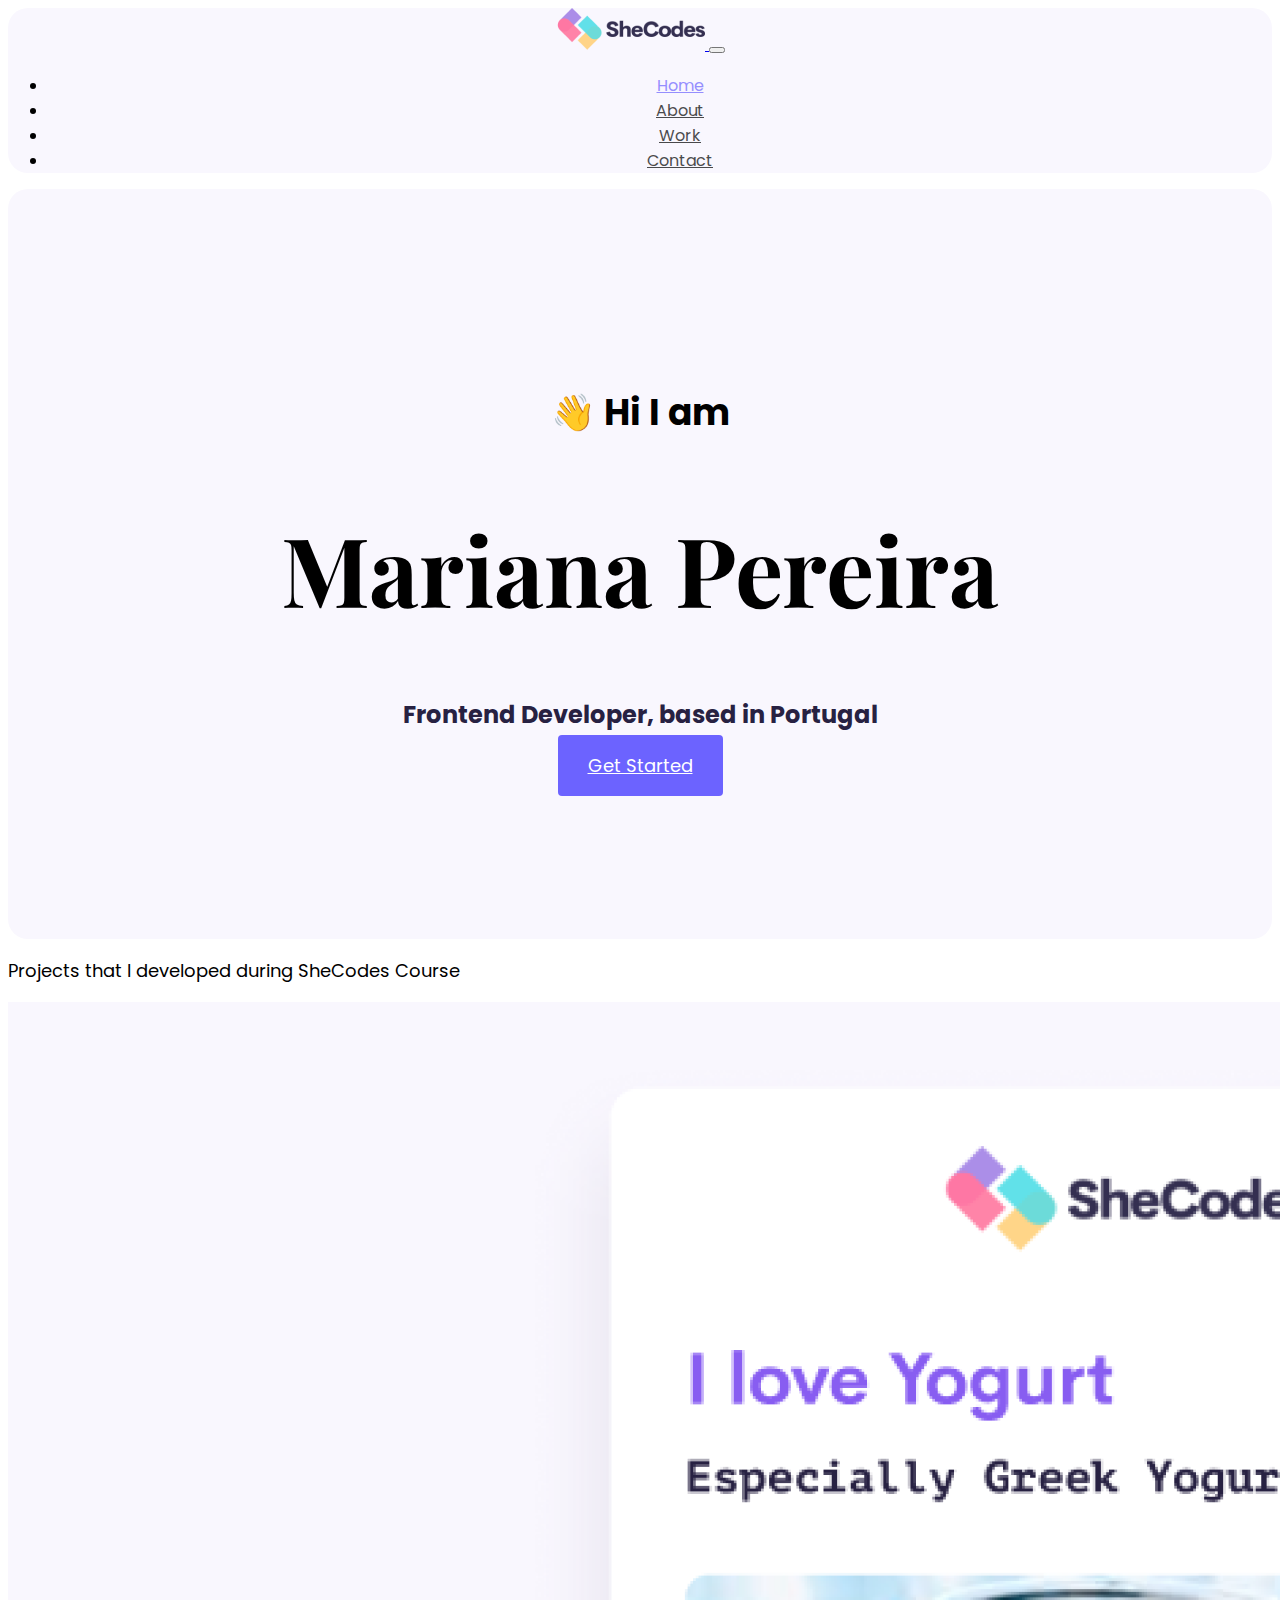
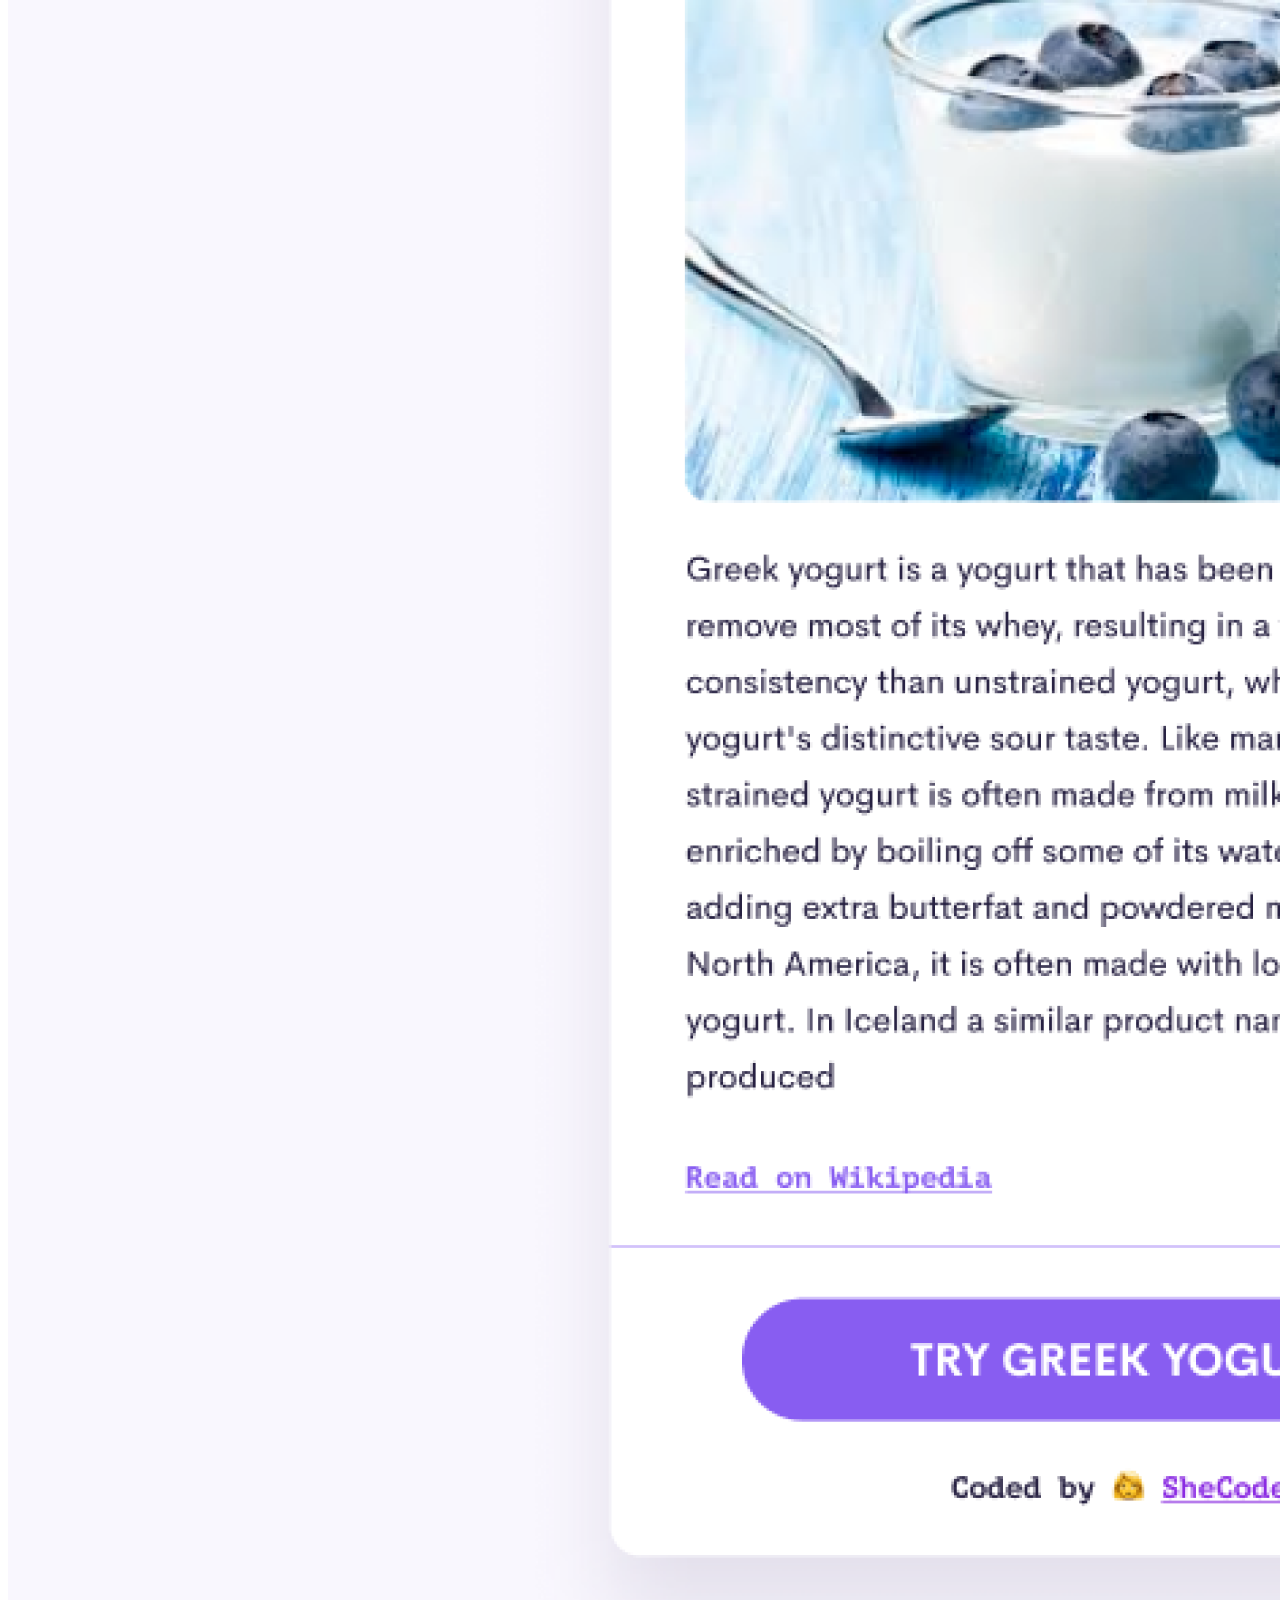
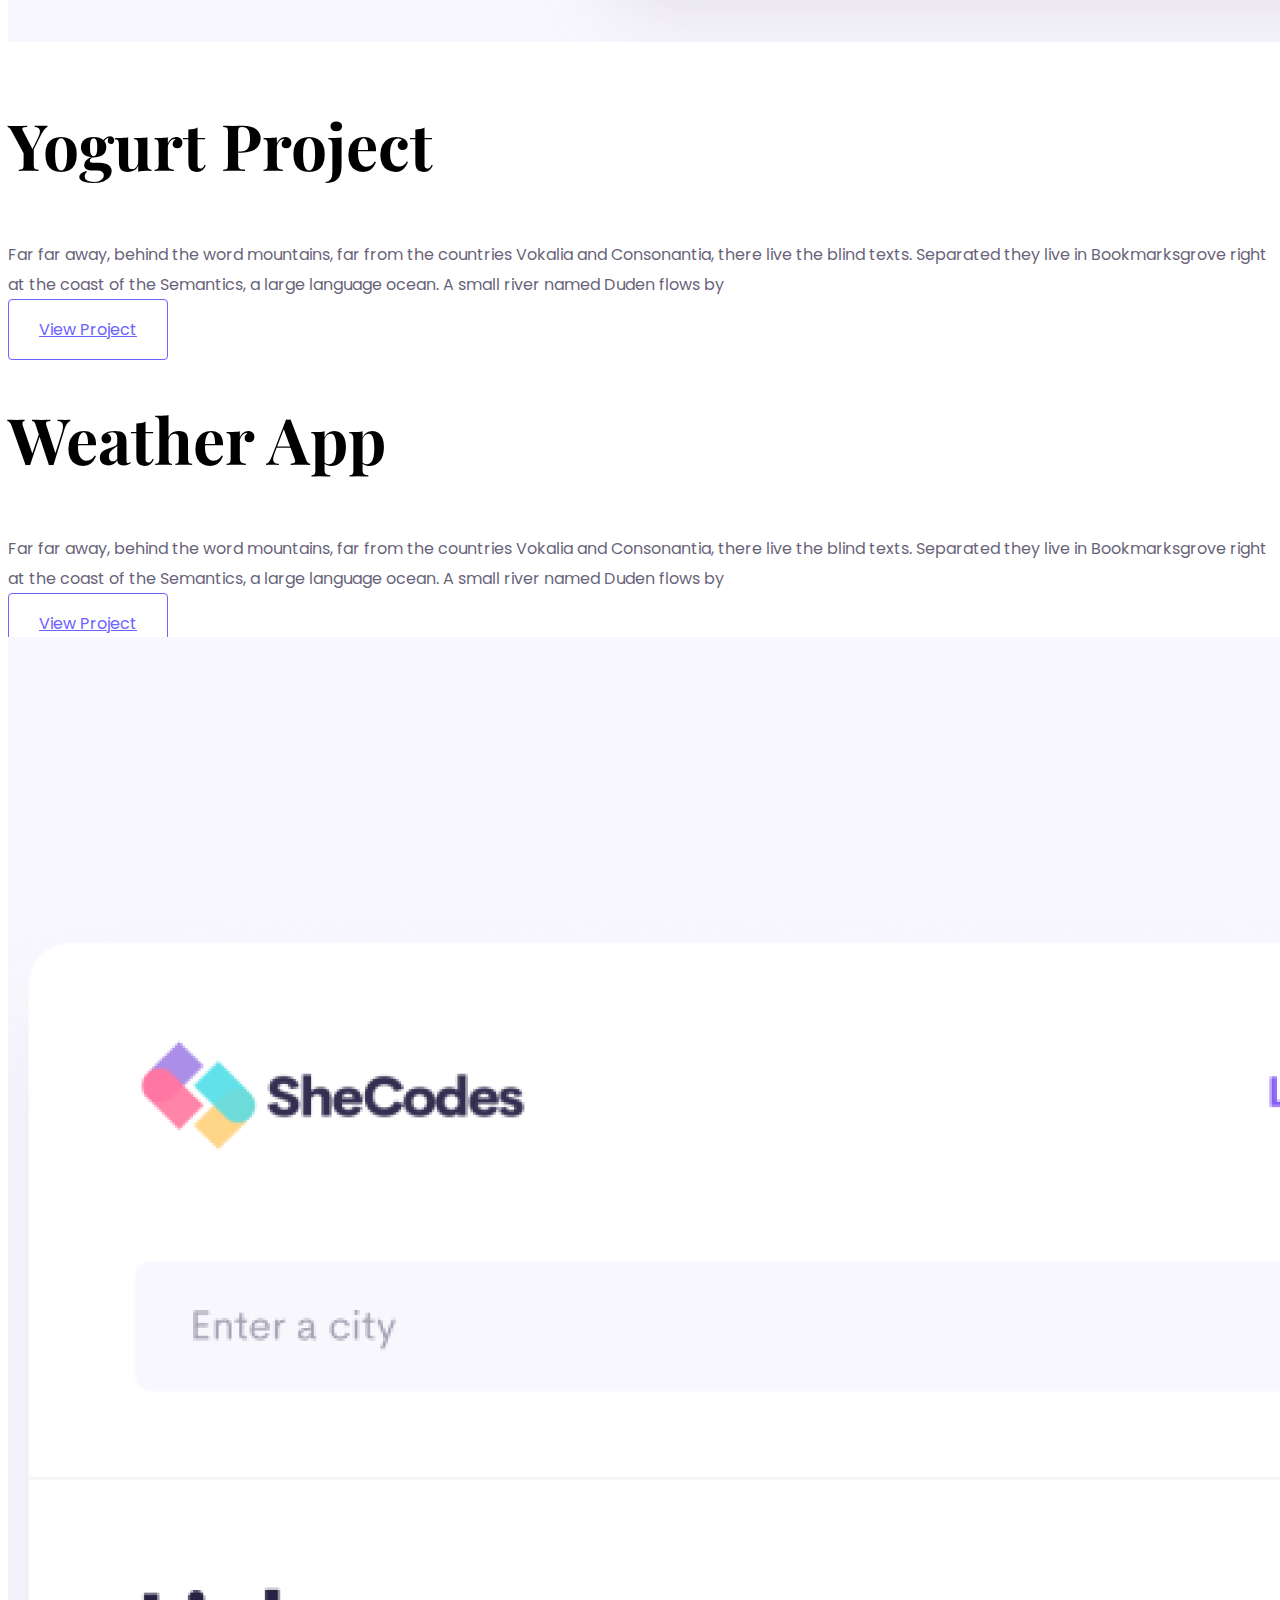
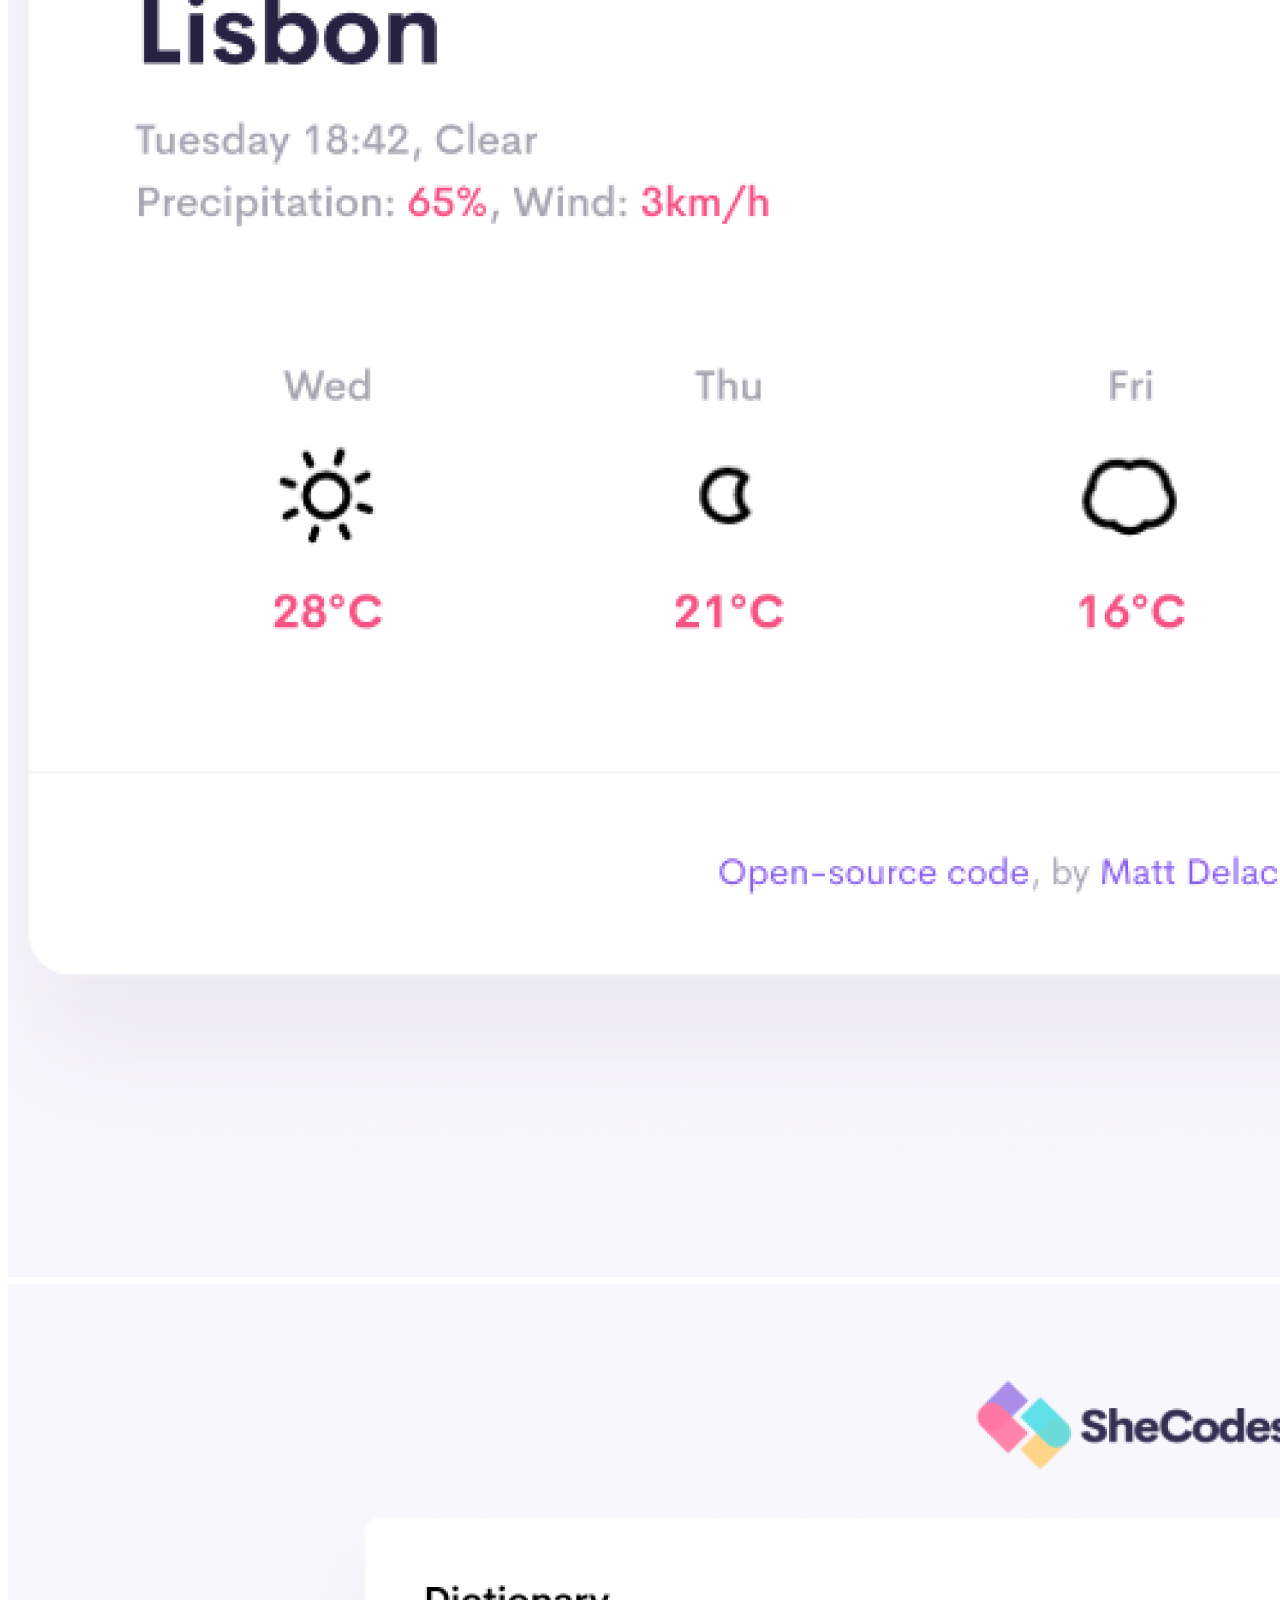
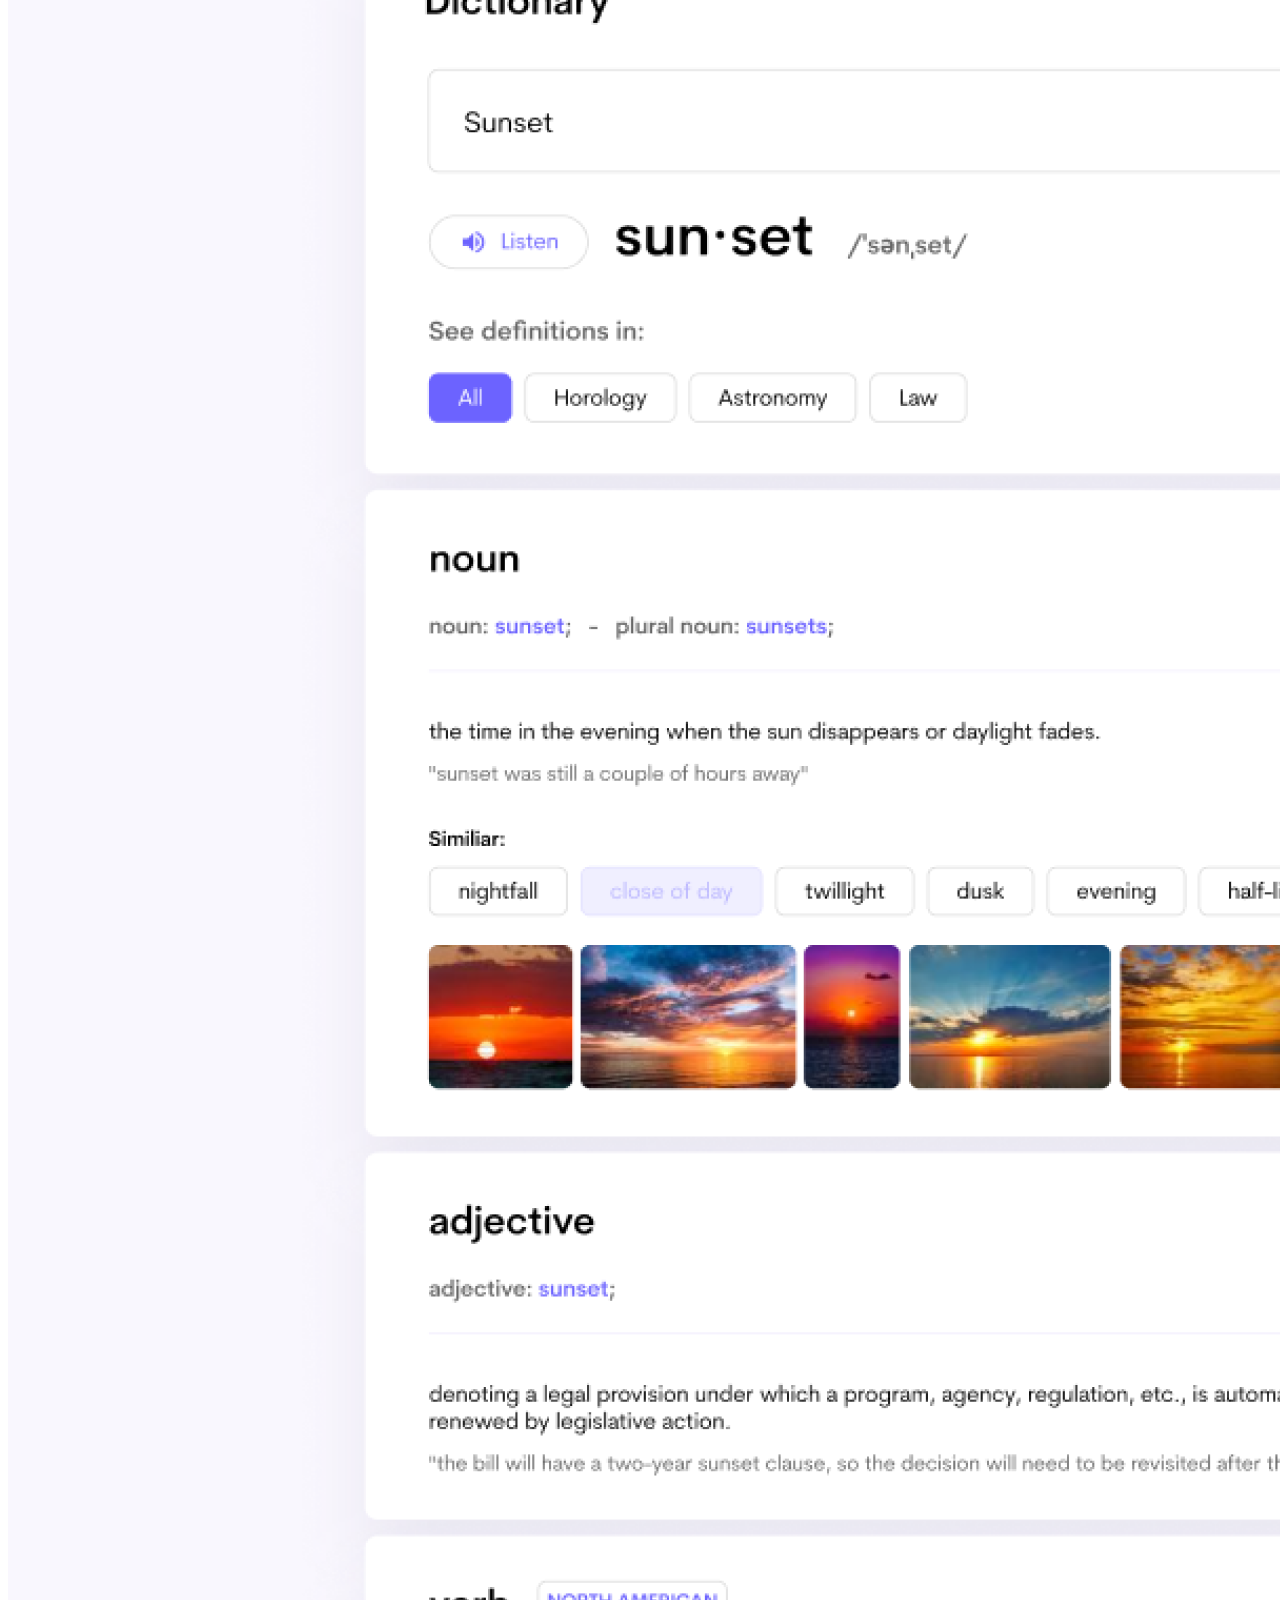
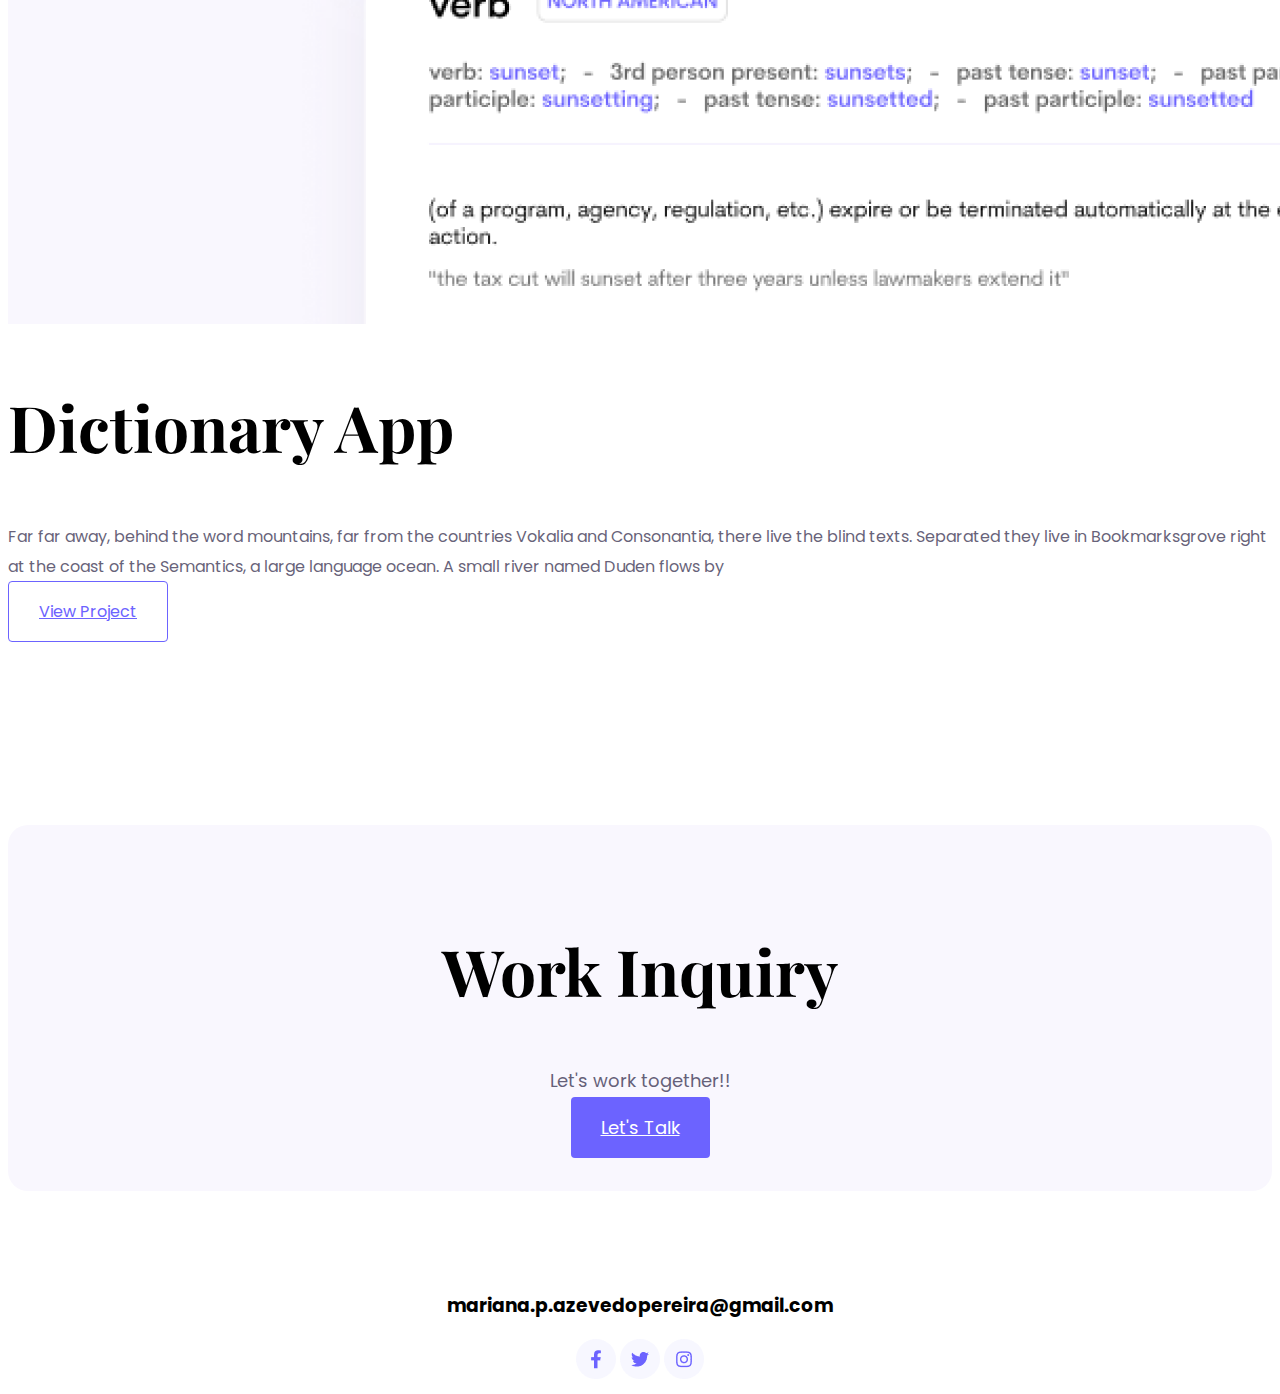
<file: index.html>
<!DOCTYPE html>
<html lang="en">
<head>
    <meta charset="UTF-8">
    <meta name="viewport" content="width=device-width, initial-scale=1.0">
    <meta name="description" content="Wannabe Frontend Developer, based in Lisbon, Portugal, giving my first steps in the area.">
    <link href="https://cdn.jsdelivr.net/npm/bootstrap@5.3.0/dist/css/bootstrap.min.css" rel="stylesheet" integrity="sha384-9ndCyUaIbzAi2FUVXJi0CjmCapSmO7SnpJef0486qhLnuZ2cdeRhO02iuK6FUUVM" crossorigin="anonymous">
    <link rel="stylesheet" href="/style.css">
    <link rel="preconnect" href="https://fonts.googleapis.com">
    <link rel="preconnect" href="https://fonts.gstatic.com" crossorigin>
    <link href="https://fonts.googleapis.com/css2?family=Playfair+Display:wght@700&family=Poppins:wght@500;700&family=Roboto:ital,wght@1,900&display=swap" rel="stylesheet">
    <link rel="preconnect" href="https://fonts.googleapis.com">
    <link rel="preconnect" href="https://fonts.gstatic.com" crossorigin>
    <link href="https://fonts.googleapis.com/css2?family=Playfair+Display:wght@700&family=Poppins:wght@500;700&family=Roboto:ital,wght@1,900&display=swap" rel="stylesheet">
    <script src="https://cdn.jsdelivr.net/npm/bootstrap@5.3.0/dist/js/bootstrap.bundle.min.js" integrity="sha384-geWF76RCwLtnZ8qwWowPQNguL3RmwHVBC9FhGdlKrxdiJJigb/j/68SIy3Te4Bkz" crossorigin="anonymous"></script>
    <title>Mariana Pereira | Portfolio</title>
</head>
<body>
    <nav class="hero-background navbar navbar-expand-lg fixed-top">
        <div class="container">
            <a class="navbar-brand" href="#">
                <img src="/images/logo.png" alt="SheCodes">
            </a>
            <button class="navbar-toggler" type="button" data-bs-toggle="collapse" data-bs-target="#navbarNav" aria-controls="navbarNav" aria-expanded="false" aria-label="Toggle navigation">
                <span class="navbar-toggler-icon"></span>
            </button>
            <div class="collapse navbar-collapse" id="navbarNav">
                <ul class="nav justify-content-end" style="width: 100%;">
                    <li class="nav-item">
                        <a class="nav-link active" aria-current="page" href="#">Home</a>
                    </li>
                    <li class="nav-item">
                        <a class="nav-link" aria-current="page" href="#">About</a>
                    </li>
                    <li class="nav-item">
                        <a class="nav-link" aria-current="page" href="#">Work</a>
                    </li>
                    <li class="nav-item">
                        <a class="nav-link" aria-current="page" href="#">Contact</a>
                    </li>
                </ul>
            </div>
        </div>
    </nav>
    <div class="hero hero-background">
        <p class="text-center">👋 Hi I am</p>
        <h1 class="text-center">Mariana Pereira</h1>
        <h2 class="text-center">Frontend Developer, based in Portugal</h2>
        <div class="mt-5">
            <a href="#" class="btn btn-branding contact-link">Get Started</a>
        </div>
    </div>
    <p class="text-center m-5">Projects that I developed during SheCodes Course</p>
    <div class="container mt-5">
        <div class="row">
            <div class="col d-none d-lg-block">
                <img src="/images/yogurt.png" class="img-fluid rounded" alt="yoga position"/>
            </div>
            <div class="col">
                <div class="projects">
                    <h2 class="mt-5 mb-5 app-title">Yogurt Project</h2>
                    <p class="project-description">
                        Far far away, behind the word mountains, far from the countries Vokalia and Consonantia, there live the blind texts. Separated they live in Bookmarksgrove right at the coast of the Semantics, a large language ocean. A small river named Duden flows by
                    </p>
                    <div class="mt-5">
                        <a href="#" class="btn btn-branding-outline" title="Yogurt Project Website">View Project</a>
                    </div>
                </div>
            </div>
        </div>  
        <div class="row mt-5">
            <div class="col">
                <div class="projects">
                    <h2 class="mt-5 mb-5 app-title">Weather App</h2>
                    <p class="project-description">
                        Far far away, behind the word mountains, far from the countries Vokalia and Consonantia, there live the blind texts. Separated they live in Bookmarksgrove right at the coast of the Semantics, a large language ocean. A small river named Duden flows by
                    </p>
                    <div class="mt-5">
                        <a href="#" class="btn btn-branding-outline" title="Weather App Website">View Project</a>
                    </div>
                </div>
            </div>
            <div class="col d-none d-lg-block">
                <img src="/images/weather.png" class="img-fluid rounded" alt="weather app"/>
            </div>
        </div>
        <div class="row mt-5 mb-5">
            <div class="col d-none d-lg-block">
                <img src="/images/dictionary.png" class="img-fluid rounded" alt="yogurt"/>
            </div>
            <div class="col">
                <div class="projects">
                    <h2 class="mt-5 mb-5 app-title">Dictionary App</h2>
                    <p class="project-description">
                        Far far away, behind the word mountains, far from the countries Vokalia and Consonantia, there live the blind texts. Separated they live in Bookmarksgrove right at the coast of the Semantics, a large language ocean. A small river named Duden flows by
                    </p>
                    <div class="mt-5">
                        <a href="#" class="btn btn-branding-outline" title="Yogurt App Website">View Project</a>
                    </div>
                </div>
            </div>
        </div>
        <div class="row hero-background work-inquiry">
            <div class="footer col d-lg-block">
                <h2 class="mb-3 work">Work Inquiry</h2>
                <p class="work-together">Let's work together!!</p>
            </div>
            <div class="col mt-4 d-lg-block">
                <a href="#" class="btn btn-branding-footer contact-link">Let's Talk</a>
            </div>
        </div>
        <div class="socials col mb-5">
            <h3 class="email mb-5">
                mariana.p.azevedopereira@gmail.com
            </h3>
            <a href="#" class="social-media-links facebook">
                <img src="/images/facebook.png" alt="facebook" class="m-3">
            </a>
            <a href="#" class="social-media-links twitter">
                <img src="/images/twitter.png" alt="twitter" class="m-3">
            </a>
            <a href="#" class="social-media-links instagram">
                <img src="/images/instagram.png" alt="instagram" class="m-3">
            </a>
        </div>
    </div>
</body>
</html>
</file>
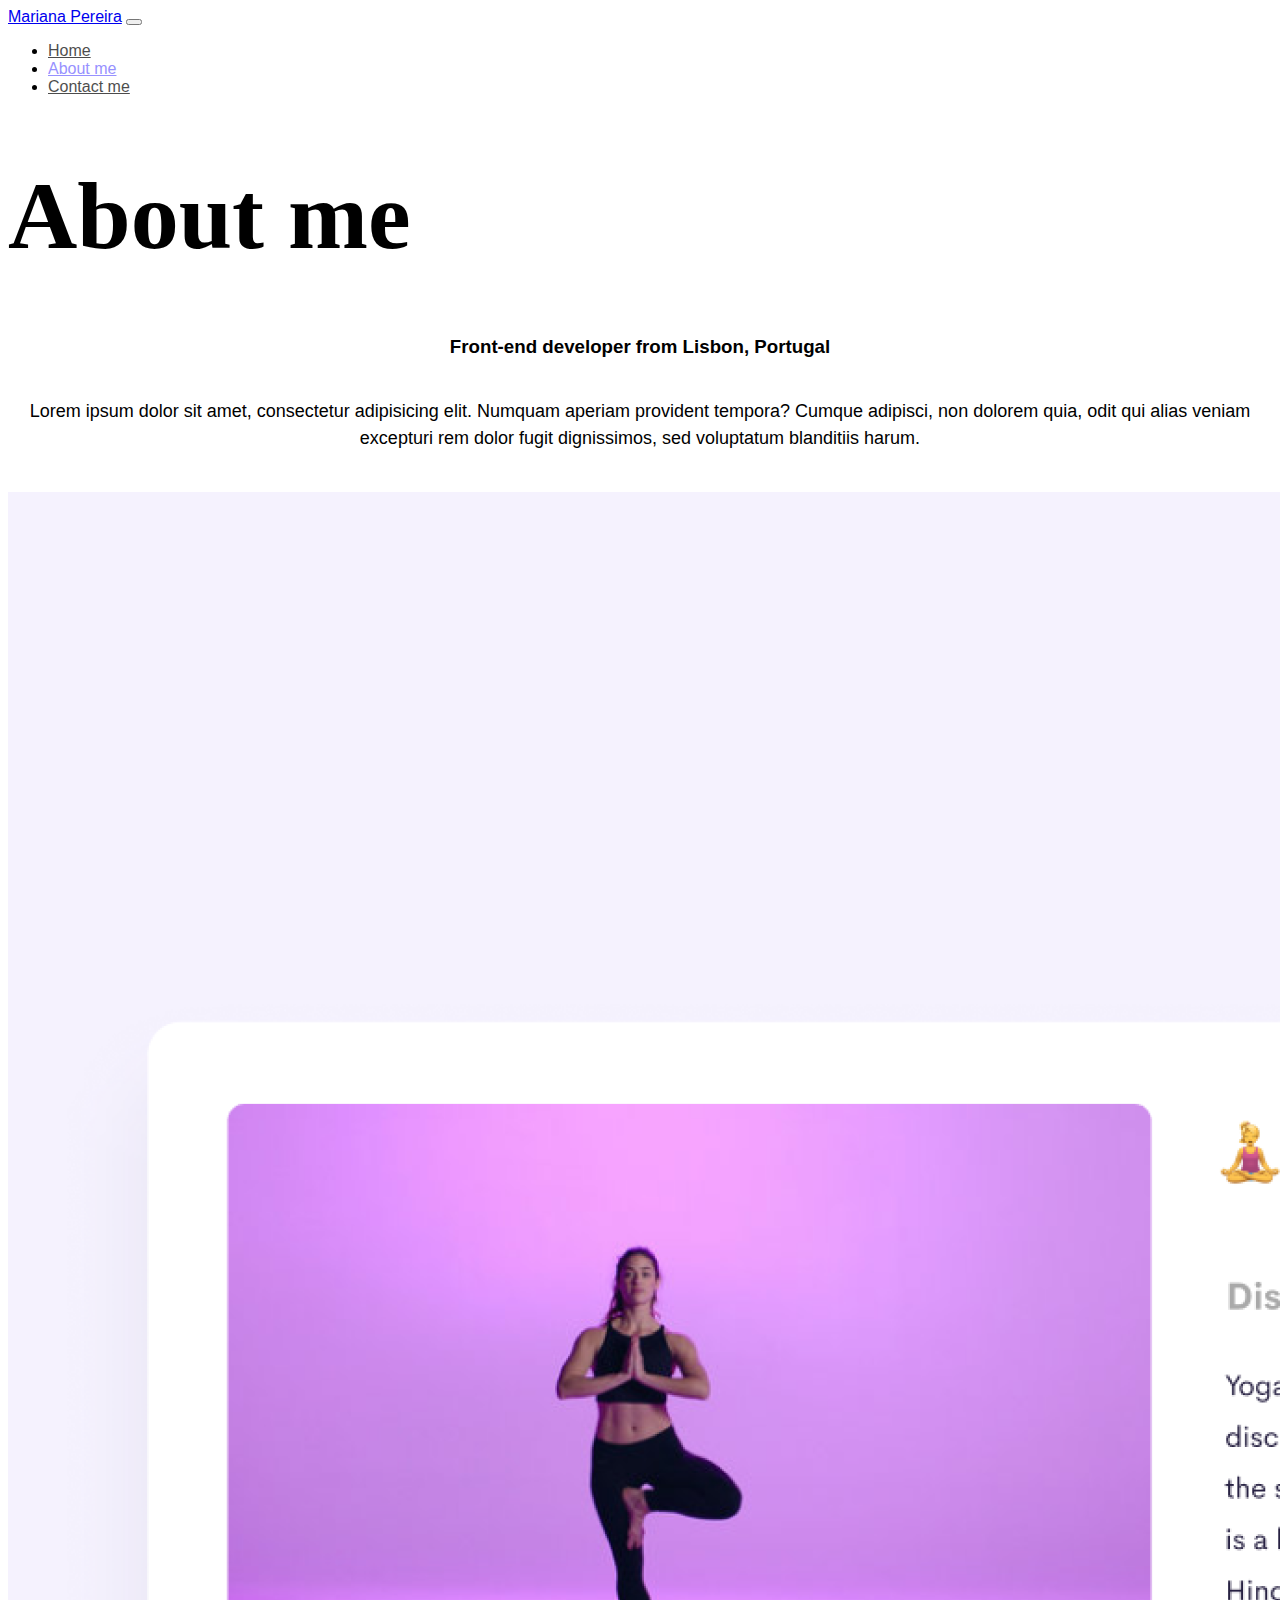
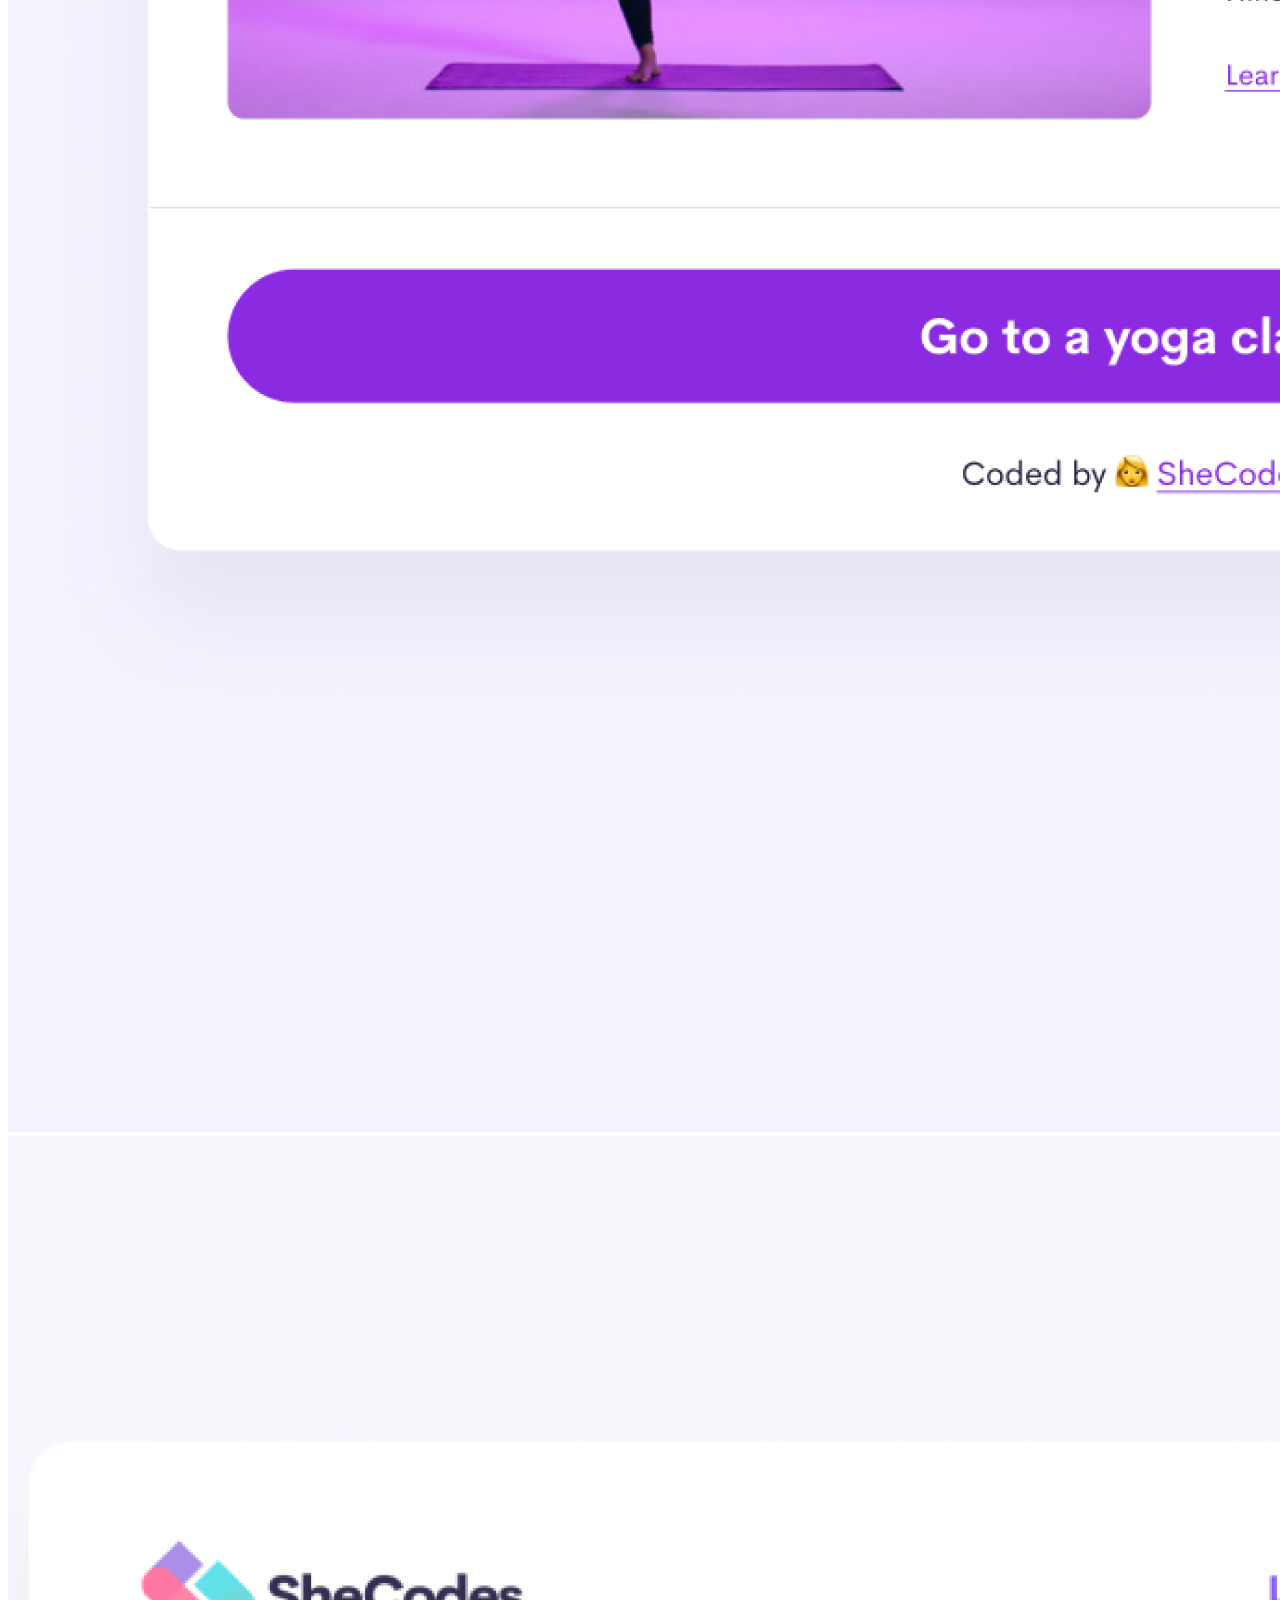
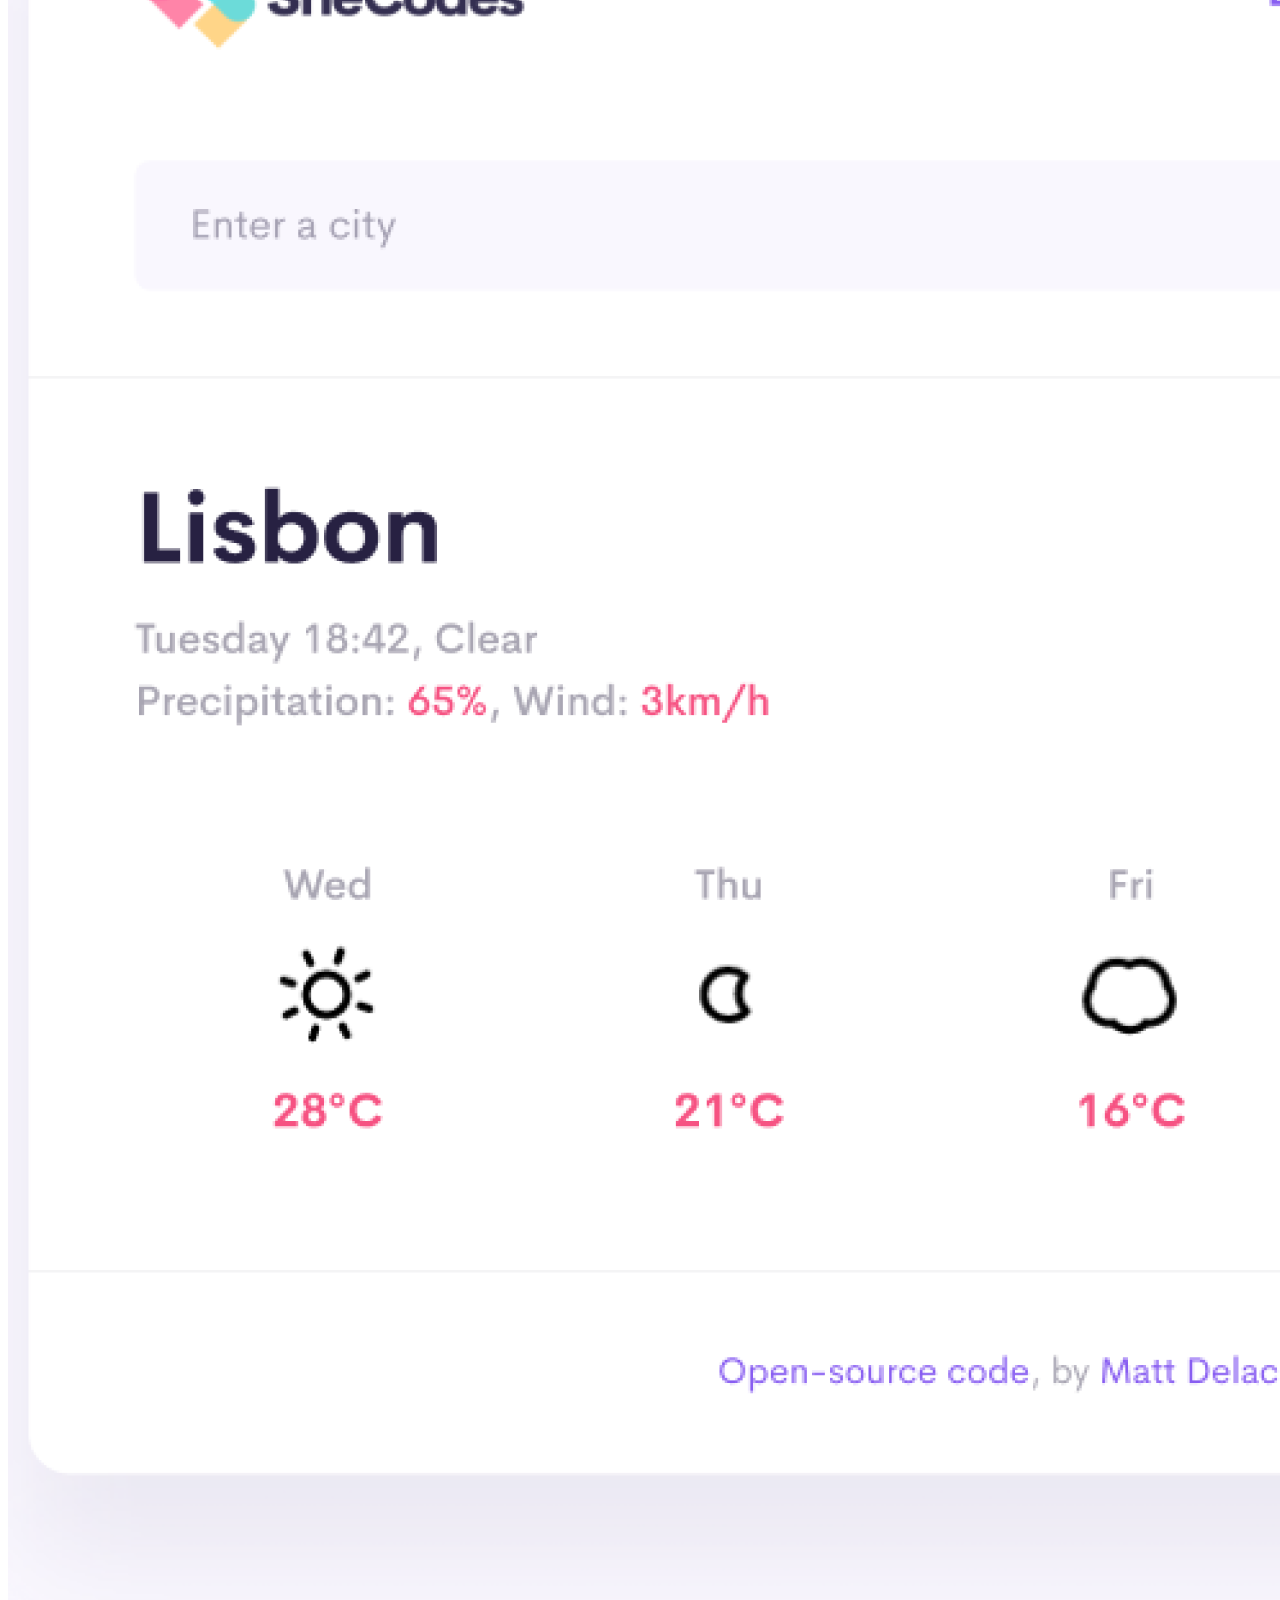
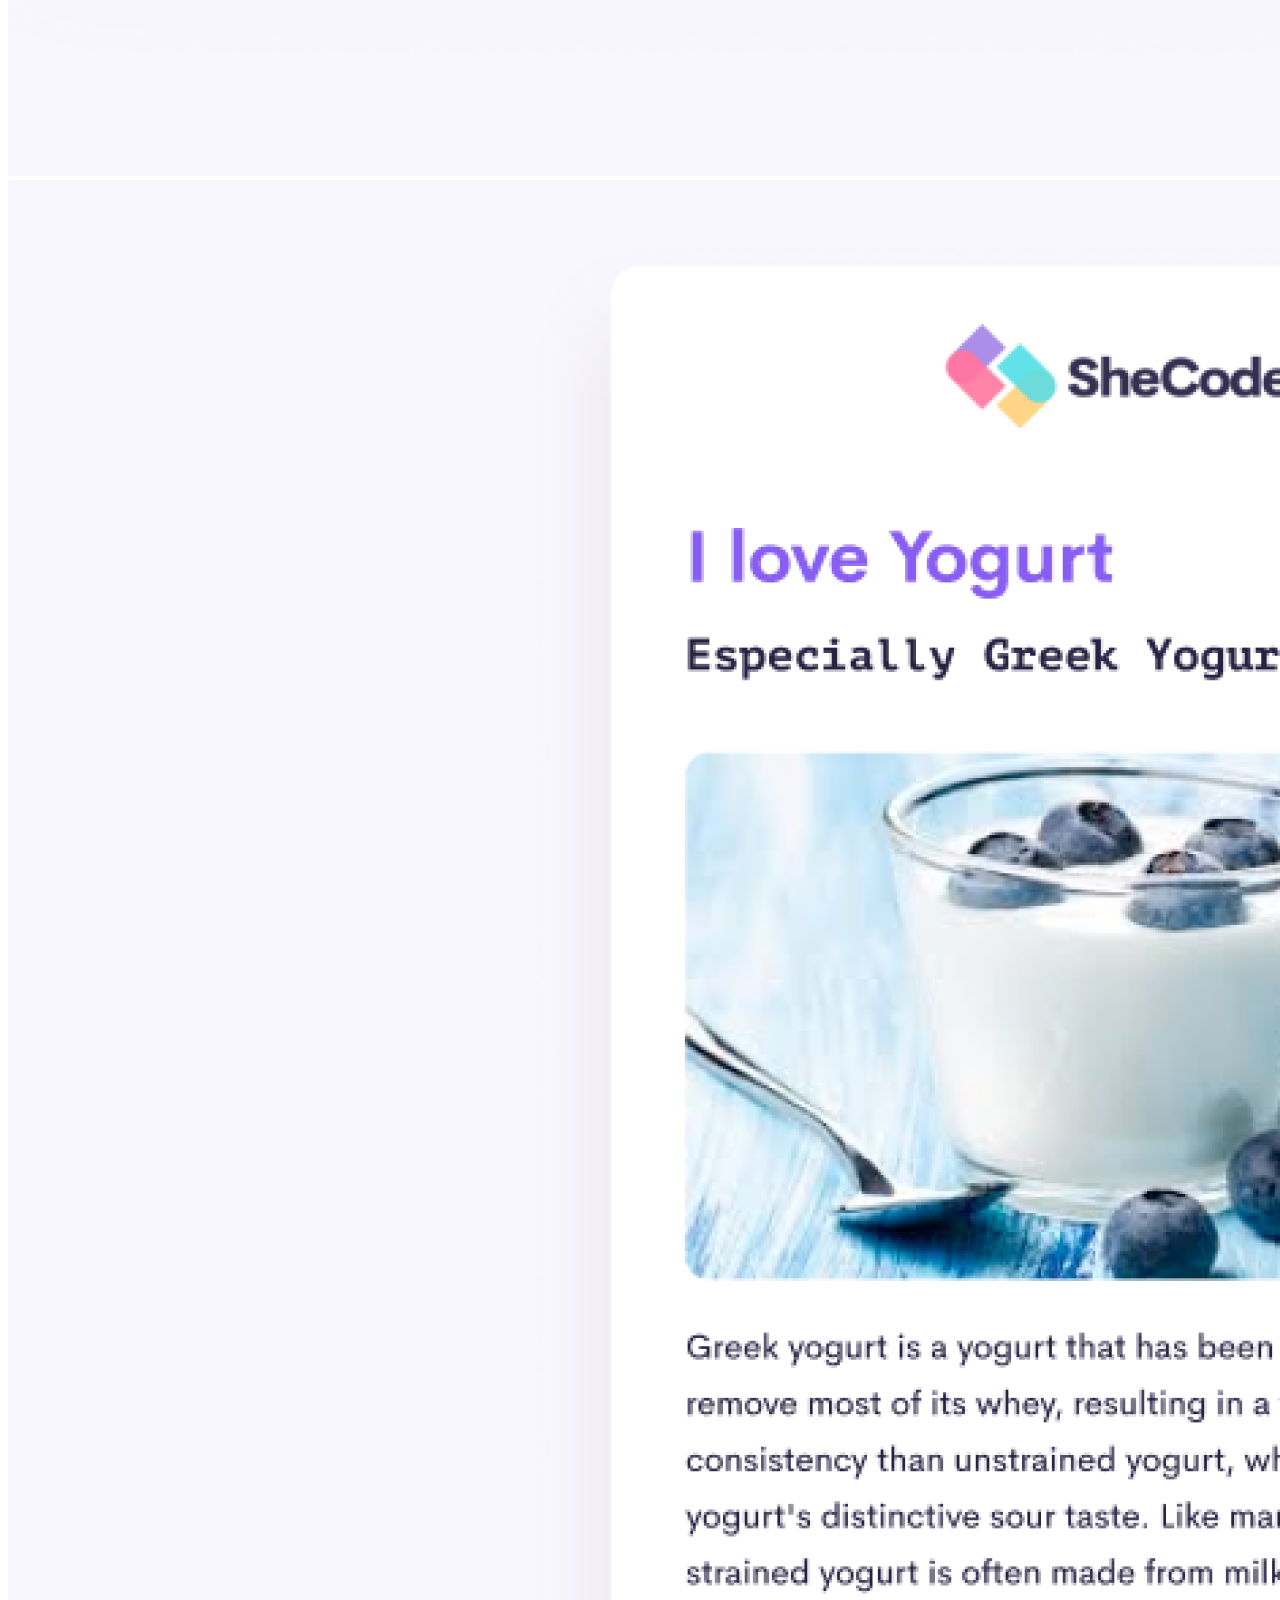
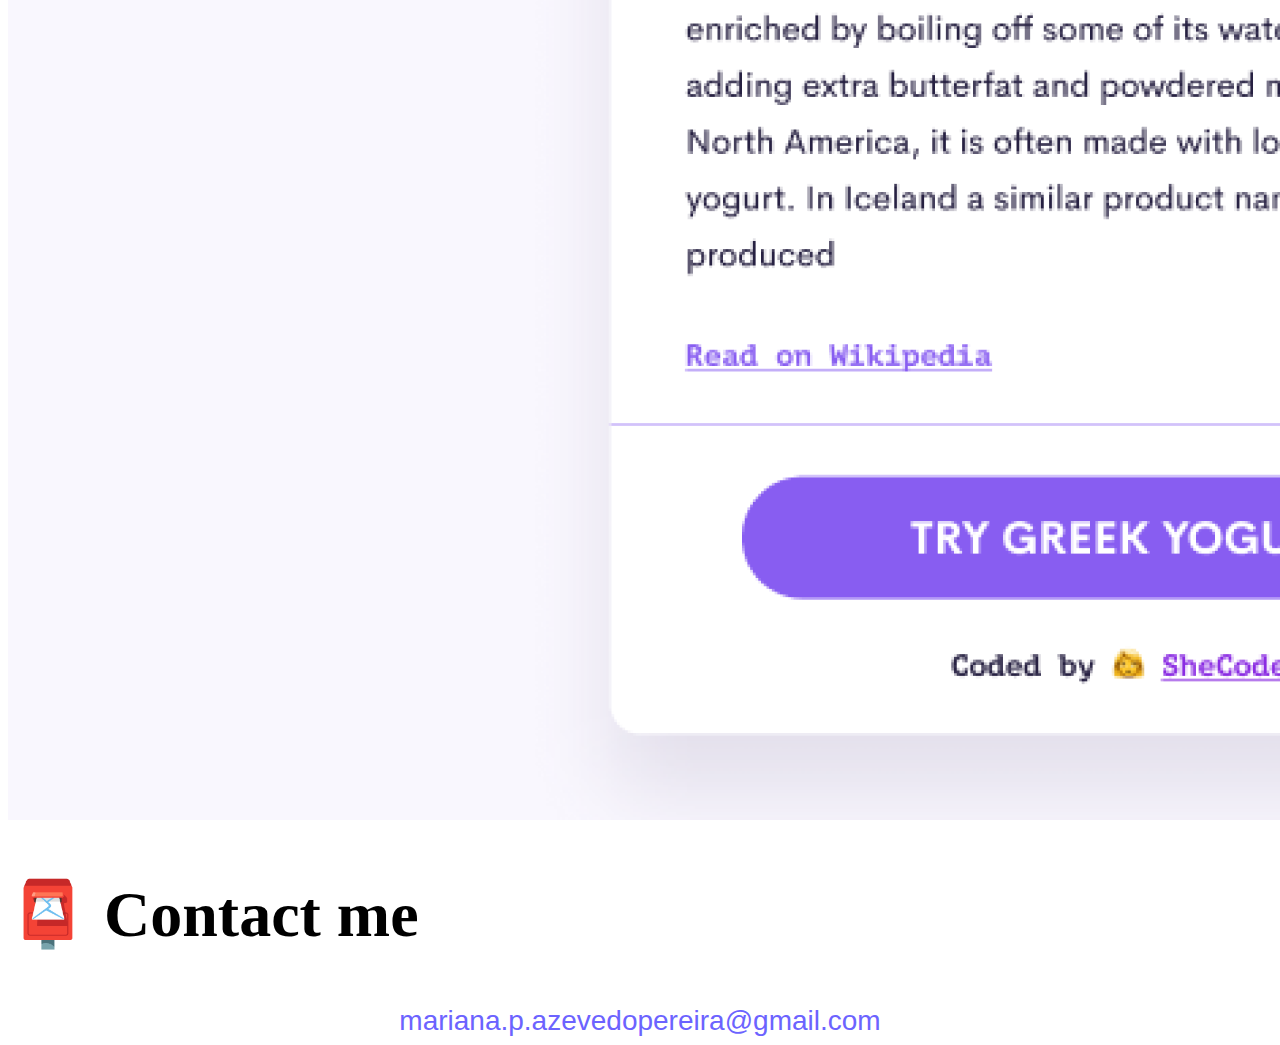
<file: about.html>
<!DOCTYPE html>
<html lang="en">
<head>
    <meta charset="UTF-8">
    <meta name="viewport" content="width=device-width, initial-scale=1.0">
    <title>Mariana Pereira | About Me</title>
    <link href="https://cdn.jsdelivr.net/npm/bootstrap@5.3.0/dist/css/bootstrap.min.css" rel="stylesheet" integrity="sha384-9ndCyUaIbzAi2FUVXJi0CjmCapSmO7SnpJef0486qhLnuZ2cdeRhO02iuK6FUUVM" crossorigin="anonymous">
    <link rel="stylesheet" href="style.css">
    <script src="https://cdn.jsdelivr.net/npm/bootstrap@5.3.0/dist/js/bootstrap.bundle.min.js" integrity="sha384-geWF76RCwLtnZ8qwWowPQNguL3RmwHVBC9FhGdlKrxdiJJigb/j/68SIy3Te4Bkz" crossorigin="anonymous"></script>
</head>
<body>
    <nav class="navbar navbar-expand-lg bg-body-tertiary fixed-top">
        <div class="container">
          <a class="navbar-brand" href="/index.html">Mariana Pereira</a>
          <button class="navbar-toggler" type="button" data-bs-toggle="collapse" data-bs-target="#navbarNav" aria-controls="navbarNav" aria-expanded="false" aria-label="Toggle navigation">
            <span class="navbar-toggler-icon"></span>
          </button>
          <div class="collapse navbar-collapse" id="navbarNav">
            <ul class="navbar-nav">
              <li class="nav-item">
                <a class="nav-link" aria-current="page" href="/index.html">Home</a>
              </li>
              <li class="nav-item">
                <a class="nav-link active" href="/about.html">About me</a>
              </li>
              <li class="nav-item">
                <a class="nav-link" href="/about.html#contact">Contact me</a>
              </li>
            </ul>
          </div>
        </div>
    </nav>
    <h1>About me</h1>
    <h3>Front-end developer from Lisbon, Portugal</h3>
    <div class="about-me-paragraphs">
        <p>
           Lorem ipsum dolor sit amet, consectetur adipisicing elit. Numquam
           aperiam provident tempora? Cumque adipisci, non dolorem quia, odit qui
           alias veniam excepturi rem dolor fugit dignissimos, sed voluptatum
           blanditiis harum.
        </p>
    </div>
    <div class="container">
        <div class="row">
            <div class="col-sm-4">
                <img src="/images/yoga.png" class="img-fluid p-2 shadow rounded" alt="yoga position"/>
            </div>
            <div class="col-sm-4">
                <img src="/images/weather.png" class="img-fluid p-2 shadow rounded" alt="weather app"/>
            </div>
            <div class="col-sm-4">
                <img src="/images/yogurt.png" class="img-fluid p-2 shadow rounded" alt="yogurt"/>
            </div>
        </div>
    </div>
    <div id="contact" class="mt-5">
        <h2>📮 Contact me</h2>
        <a href="mailto:mariana.p.azevedopereira@gmail.com" class="email-link" title="email link">mariana.p.azevedopereira@gmail.com</a>
    </div>
</body>
</html>
</file>
<file: style.css>
:root {
    --primary-color: #6c63ff;
    --secondary-color: #F9F7FE;
    --box-shadow: 0 5px 10px rgba(0, 0, 0, 0.3);
    --heading-font-family: 'Playfair Display', serif;
    --default-font-family: 'Poppins', sans-serif;
}

.nav-link {
    color: black;
    opacity: 0.7;
}
.active {
    color: #6c63ff;
}
.nav-link:hover {
    color: #6c63ff;
}
.hero-background {
    background: var(--secondary-color);
    text-align: center;
    border-radius: 20px;
}

.hero {
    padding: 160px 0;
}

.hero p {
    font-family: var(--default-font-family);
    font-size: 36px;
    font-weight: bold;

}

.hero h2 {
    font-family: var(--default-font-family);
    font-size: 24px;
    margin-top: 20px;
    color: #272142;
}

body{
    font-family: var(--default-font-family);
    font-weight: normal;
}

h1, h2 {
    font-family: var(--heading-font-family);
}

h1 {
    font-size: 96px;
}

h2 {
   font-size: 64px;
}

h3 {
    text-align: center;
}

p {
    font-size: 18px;
    font-weight: normal;
}

.btn-branding {
    background: var(--primary-color);
    border-radius: 4px;
    color: white;
    width: 200px;
    font-size: 18px;
    line-height: 27px;
    padding: 18px 30px;
}

.btn-branding:hover {
    border-radius: 4px;
    border: 1px solid var(--primary-color);
    color: var(--primary-color);
}

.project-description {
    font-size: 16px;
    color: #272142;
    opacity: 0.7;
    line-height: 30px;
}
.btn-branding-outline {
    border-radius: 4px;
    border: 1px solid var(--primary-color);
    color: var(--primary-color);
    width: 200px;
    font-size: 16px;
    line-height: 27px;
    padding: 18px 30px;
}

.btn-branding-outline:hover {
    border-radius: 4px;
    background: var(--primary-color);
    color: white;
}

.work-inquiry {
    padding: 50px 60px;
    margin-top: 200px;
}

.work-together {
    font-size: 18px;
    color: #272142;
    opacity: 0.7;
    line-height: 30px;
}

.btn-branding-footer {
    border-radius: 4px;
    background: var(--primary-color);
    color: white;
    width: 200px;
    font-size: 18px;
    line-height: 27px;
    padding: 18px 30px;
}

.btn-branding-footer:hover {
    border-radius: 4px;
    border: 1px solid var(--primary-color);
    color: var(--primary-color);
}

.socials {
    text-align: center;
    margin-top: 100px;
}

.social-media-links {
    width: 40px; 
    height: 40px;
    text-decoration: none;
}

.about-me-link {
    color: var(--primary-color);
    border: 1px solid var(--primary-color);
    background: none;
}

.homepage-link {
    color: var(--primary-color);
    text-align: center;
    display: block;
}

.about-me-paragraphs {
    display: flex;
    margin: 30px 0;
    border-radius: 4px;
    font-size: 18px;
    line-height: 1.5;
    text-align: center;
}

.about-me-paragraphs p {
    margin: 10px;
}

.email-link {
    display: flex;
    justify-content: center;
    color: var(--primary-color);
    font-size: 28px;
    text-decoration: none;
}

@media (max-width: 960px) {
    .projects {
        padding: 0;
        text-align: center;
    }
}

@media (max-width: 960px) {
    .email {
        padding: 0;
        text-align: center;
        font-size: 18px;
    }
}
</file>
